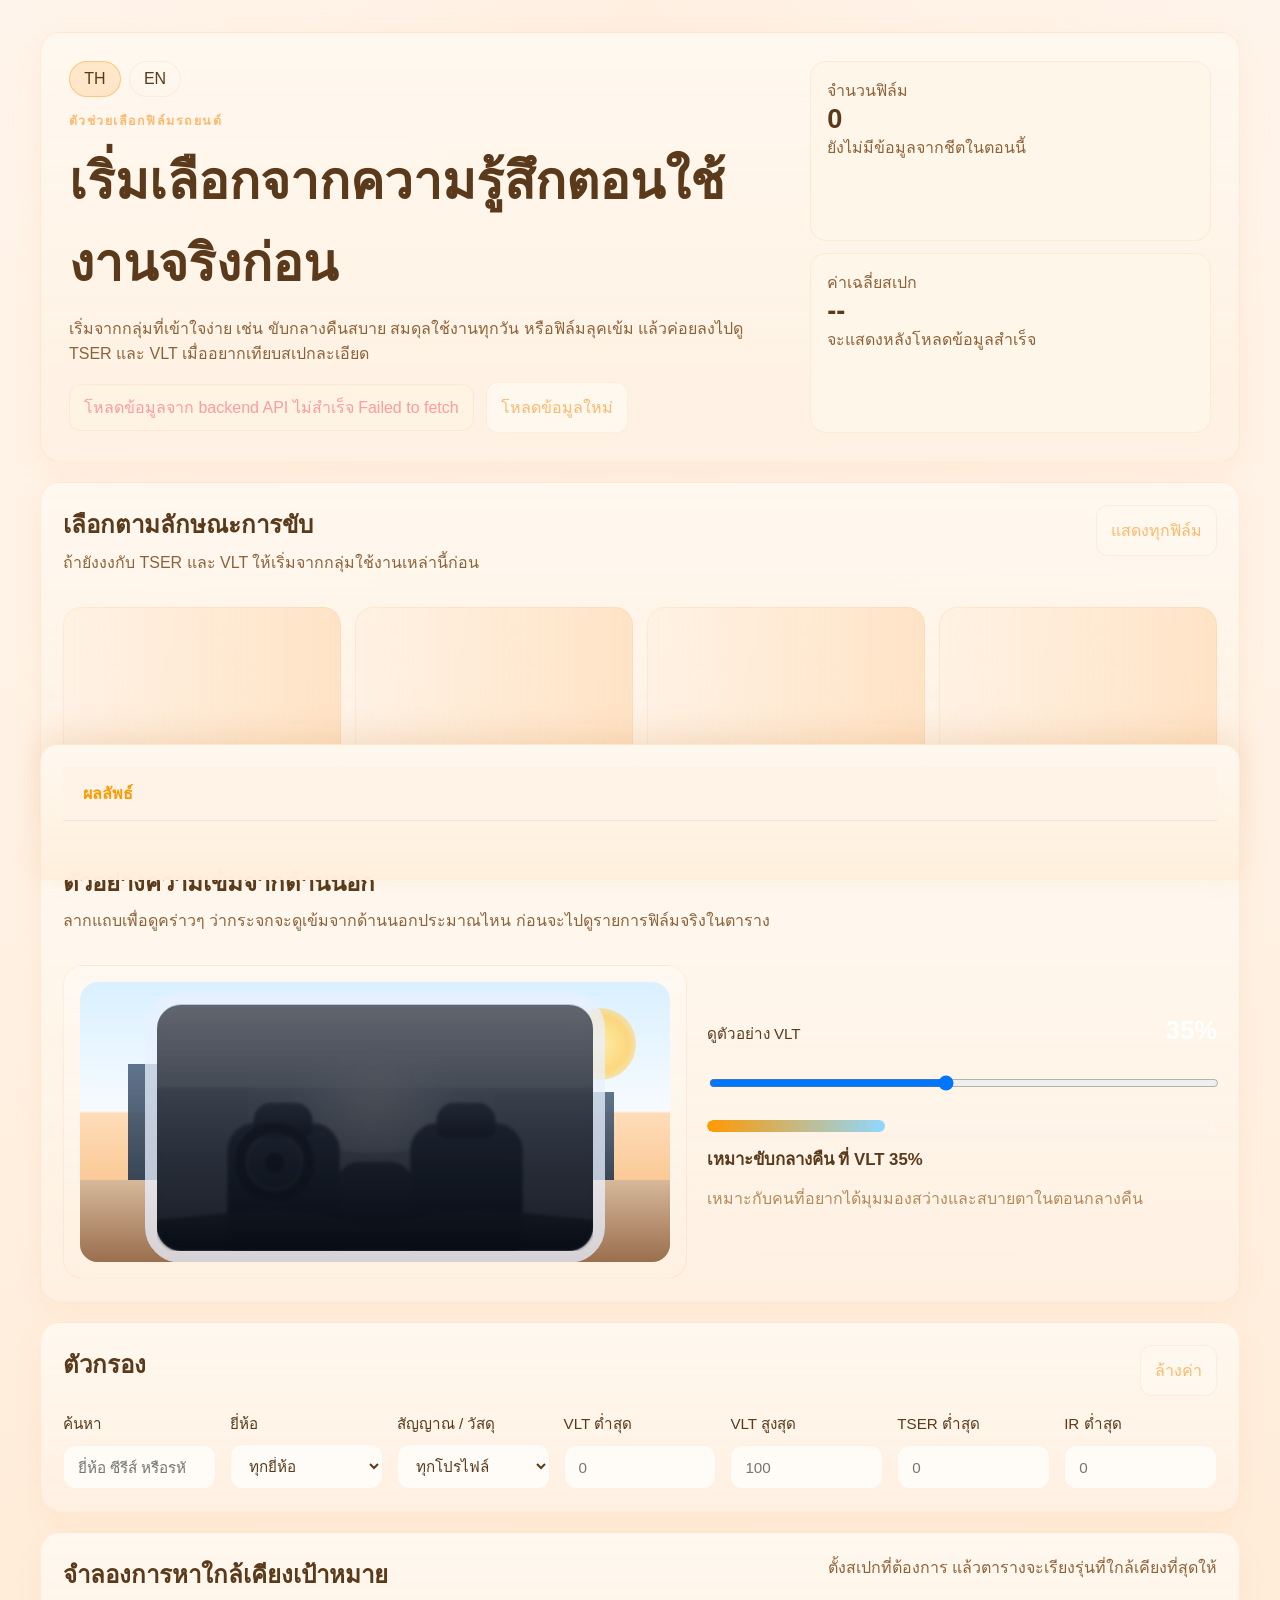
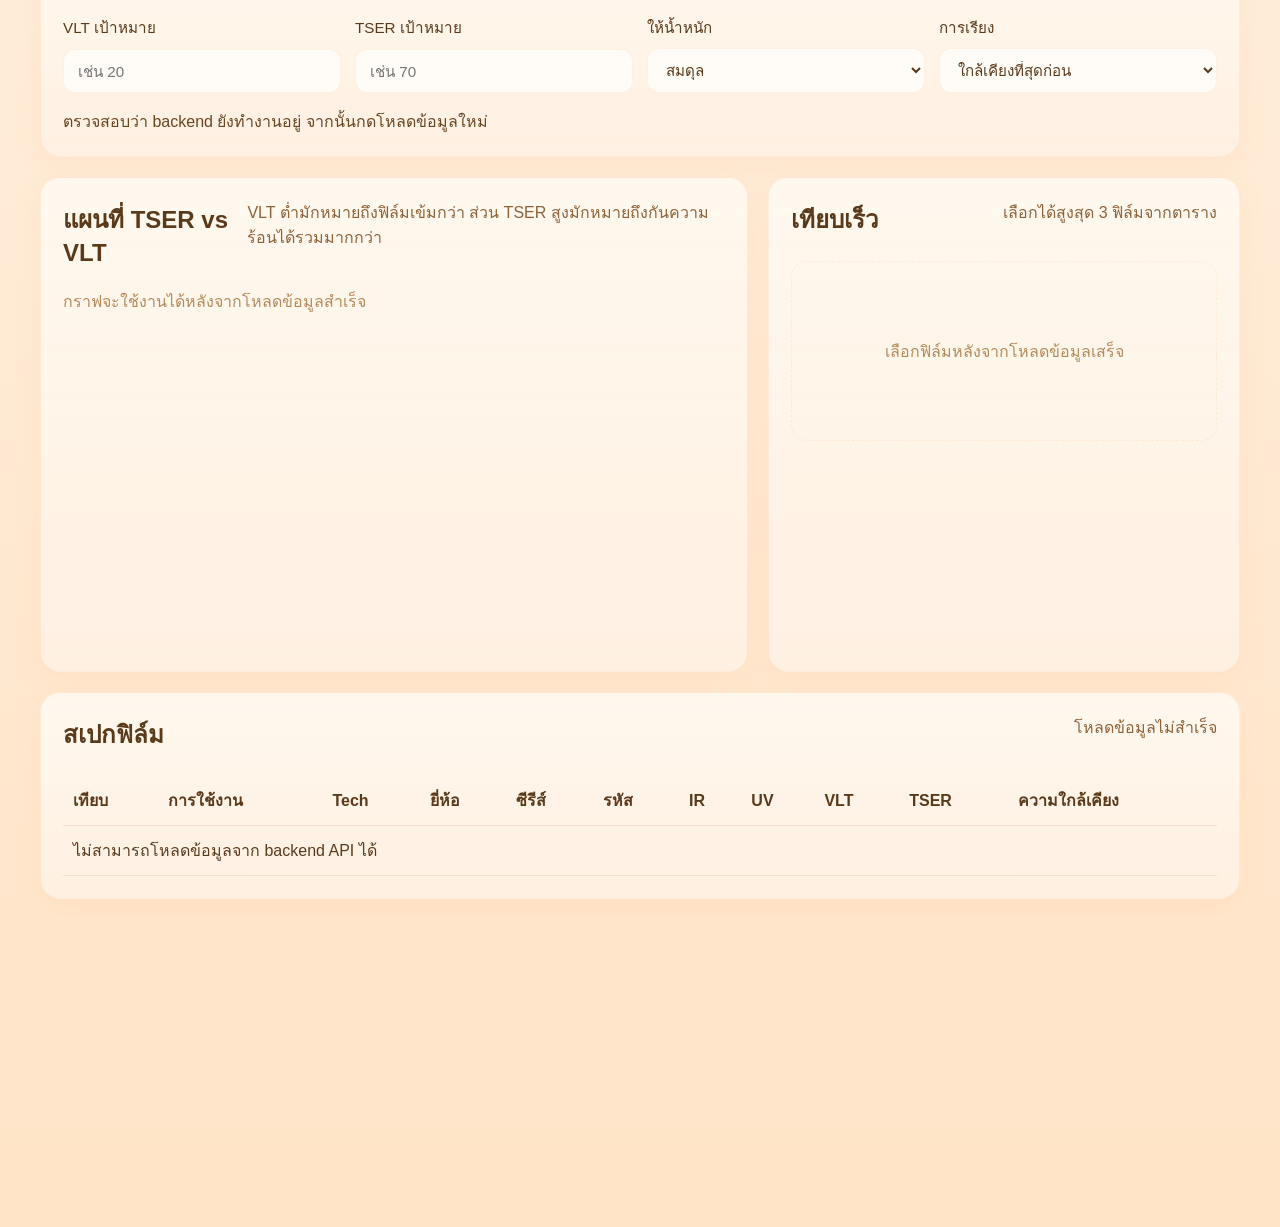
<file: index.html>
<!DOCTYPE html>
<html lang="en">
<head>
  <meta charset="UTF-8">
  <meta name="viewport" content="width=device-width, initial-scale=1.0">
  <title>Car Film Spec Checker</title>
  <link rel="stylesheet" href="styles.css">
</head>
<body>
  <main class="page">
    <section class="hero">
      <div>
        <div class="locale-switch" role="group" aria-label="Language switcher">
          <button class="locale-button" type="button" data-locale="th">TH</button>
          <button class="locale-button" type="button" data-locale="en">EN</button>
        </div>
        <p class="eyebrow" data-i18n="hero.eyebrow">Car film spec simulator</p>
        <h1 data-i18n="hero.title">Pick film by driving feel first</h1>
        <p class="intro" data-i18n="hero.intro">
          Start with simple groups like night-friendly, balanced, or dark privacy film. Then drill into TSER and VLT only when you need exact specs.
        </p>
        <div class="data-source">
          <div id="dataStatus" class="data-status">Connecting to backend API...</div>
          <button id="reloadData" class="ghost-button" type="button" data-i18n="actions.reloadSheet">Reload data</button>
        </div>
      </div>
      <div class="hero-stats" id="heroStats"></div>
    </section>

    <section class="panel use-cases">
      <div class="panel-heading">
        <div>
          <h2 data-i18n="useCases.heading">Pick by driving use</h2>
          <p data-i18n="useCases.intro">Use these quick groups if TSER and VLT numbers still feel abstract.</p>
        </div>
        <button id="clearUseCase" class="ghost-button" type="button" data-i18n="actions.showAllFilms">Show all films</button>
      </div>
      <div id="useCaseGroups" class="use-case-grid"></div>
    </section>

    <section class="panel preview-panel">
      <div class="panel-heading">
        <div>
          <h2 data-i18n="preview.heading">VLT outside preview</h2>
          <p data-i18n="preview.intro">Drag the slider to estimate how dark the glass looks from outside before you compare the sheet rows.</p>
        </div>
      </div>
      <div class="preview-layout">
        <div class="preview-stage">
          <div class="preview-scene" aria-hidden="true">
            <div class="preview-sun"></div>
            <div class="preview-building preview-building-a"></div>
            <div class="preview-building preview-building-b"></div>
            <div class="preview-road"></div>
            <div class="preview-window-frame">
              <div class="preview-interior" aria-hidden="true">
                <div class="interior-headliner"></div>
                <div class="interior-rear-glow"></div>
                <div class="interior-seat interior-seat-left">
                  <div class="seat-headrest"></div>
                </div>
                <div class="interior-seat interior-seat-right">
                  <div class="seat-headrest"></div>
                </div>
                <div class="interior-console"></div>
                <div class="interior-wheel"></div>
                <div class="interior-dash"></div>
              </div>
              <div id="previewGlass" class="preview-glass"></div>
            </div>
          </div>
        </div>
        <div class="preview-controls">
          <label class="preview-range-label" for="vltPreview">
            <span data-i18n="preview.label">Preview VLT</span>
            <strong id="vltPreviewValue">35%</strong>
          </label>
          <input id="vltPreview" type="range" min="5" max="70" step="1" value="35">
          <div class="preview-meter" aria-hidden="true">
            <div id="previewMeter" class="preview-meter-fill"></div>
          </div>
          <p id="vltPreviewLabel" class="preview-label"></p>
          <p id="vltPreviewHint" class="preview-hint"></p>
        </div>
      </div>
    </section>

    <section class="panel controls">
      <div class="panel-heading">
        <h2 data-i18n="filters.heading">Filters</h2>
        <button id="resetFilters" class="ghost-button" type="button" data-i18n="actions.reset">Reset</button>
      </div>
      <div class="control-grid">
        <label>
          <span data-i18n="filters.search">Search</span>
          <input id="searchInput" type="search" placeholder="Brand, series, or code" data-i18n-placeholder="filters.searchPlaceholder">
        </label>
        <label>
          <span data-i18n="filters.brand">Brand</span>
          <select id="brandFilter">
            <option value="" data-i18n="filters.allBrands">All brands</option>
          </select>
        </label>
        <label>
          <span data-i18n="filters.signalProfile">Signal / Material</span>
          <select id="signalFilter">
            <option value="" data-i18n="filters.allSignalProfiles">All signal profiles</option>
            <option value="signal-friendly" data-i18n="filters.signalFriendly">Signal / GPS friendly</option>
            <option value="ceramic" data-i18n="filters.ceramic">Ceramic</option>
            <option value="ceramic100" data-i18n="filters.ceramic100">Ceramic 100%</option>
            <option value="metalized" data-i18n="filters.metalized">Metalized</option>
          </select>
        </label>
        <label>
          <span data-i18n="filters.minVlt">Min VLT</span>
          <input id="minVlt" type="number" min="0" max="100" step="0.1" placeholder="0">
        </label>
        <label>
          <span data-i18n="filters.maxVlt">Max VLT</span>
          <input id="maxVlt" type="number" min="0" max="100" step="0.1" placeholder="100">
        </label>
        <label>
          <span data-i18n="filters.minTser">Min TSER</span>
          <input id="minTser" type="number" min="0" max="100" step="0.1" placeholder="0">
        </label>
        <label>
          <span data-i18n="filters.minIr">Min IR</span>
          <input id="minIr" type="number" min="0" max="100" step="0.1" placeholder="0">
        </label>
      </div>
    </section>

    <section class="panel matcher">
      <div class="panel-heading">
        <h2 data-i18n="matcher.heading">Target match simulator</h2>
        <p data-i18n="matcher.intro">Set your desired spec and the table will rank the closest matches.</p>
      </div>
      <div class="control-grid">
        <label>
          <span data-i18n="matcher.targetVlt">Target VLT</span>
          <input id="targetVlt" type="number" min="0" max="100" step="0.1" placeholder="e.g. 20" data-i18n-placeholder="matcher.targetVltPlaceholder">
        </label>
        <label>
          <span data-i18n="matcher.targetTser">Target TSER</span>
          <input id="targetTser" type="number" min="0" max="100" step="0.1" placeholder="e.g. 70" data-i18n-placeholder="matcher.targetTserPlaceholder">
        </label>
        <label>
          <span data-i18n="matcher.priority">Priority</span>
          <select id="priorityMode">
            <option value="balanced" data-i18n="matcher.priorityBalanced">Balanced</option>
            <option value="tser" data-i18n="matcher.priorityTser">Prefer TSER</option>
            <option value="vlt" data-i18n="matcher.priorityVlt">Prefer VLT</option>
          </select>
        </label>
        <label>
          <span data-i18n="matcher.show">Show</span>
          <select id="sortMode">
            <option value="match" data-i18n="matcher.sortMatch">Best match first</option>
            <option value="tser-desc" data-i18n="matcher.sortTserDesc">Highest TSER first</option>
            <option value="vlt-asc" data-i18n="matcher.sortVltAsc">Lowest VLT first</option>
            <option value="vlt-desc" data-i18n="matcher.sortVltDesc">Highest VLT first</option>
          </select>
        </label>
      </div>
      <div id="matchSummary" class="match-summary"></div>
    </section>

    <section class="insights-grid">
      <section class="panel">
        <div class="panel-heading">
          <h2 data-i18n="chart.heading">TSER vs VLT map</h2>
          <p data-i18n="chart.intro">Lower VLT usually means darker film. Higher TSER usually means stronger total heat rejection.</p>
        </div>
        <div id="chart" class="chart"></div>
      </section>
      <section class="panel">
        <div class="panel-heading">
          <h2 data-i18n="compare.heading">Quick compare</h2>
          <p data-i18n="compare.intro">Select up to 3 films from the table.</p>
        </div>
        <div id="comparePanel" class="compare-panel empty" data-i18n="compare.empty">No films selected yet.</div>
      </section>
    </section>

    <section class="panel">
      <div class="panel-heading">
        <h2 data-i18n="table.heading">Film specs</h2>
        <p id="resultCount"></p>
      </div>
      <div class="table-wrap">
        <table>
          <thead>
            <tr>
              <th data-i18n="table.compare">Compare</th>
              <th data-i18n="table.use">Use</th>
              <th data-i18n="table.tech">Tech</th>
              <th data-i18n="table.brand">Brand</th>
              <th data-i18n="table.series">Series</th>
              <th data-i18n="table.code">Code</th>
              <th>IR</th>
              <th>UV</th>
              <th>VLT</th>
              <th>TSER</th>
              <th data-i18n="table.match">Match</th>
            </tr>
          </thead>
          <tbody id="specTable"></tbody>
        </table>
      </div>
      <div id="specCards" class="spec-cards"></div>
    </section>
  </main>

  <section class="panel result-collapse" id="resultCollapsePanel">
    <details id="resultCollapseDetails" open>
      <summary>ผลลัพธ์</summary>
      <div id="collapseResultContent" class="collapse-result-content"></div>
    </details>
  </section>

  <script>
    window.__CARFILMCHECK_API_BASE_URL__ = "https://carfilmcheckservice.onrender.com";
  </script>
  <script src="app.js"></script>
</body>
</html>
</file>
<file: styles.css>
:root {
  color-scheme: light;
  --bg: #fff7f0;
  --panel: rgba(255, 236, 217, 0.92);
  --panel-soft: rgba(255, 243, 227, 0.82);
  --border: rgba(255, 183, 120, 0.18);
  --text: #5a3a1b;
  --muted: #b48a5a;
  --accent: #ffb86b;
  --accent-strong: #ff9900;
  --good: #4ed0a8;
  --warn: #ffd166;
  --shadow: 0 8px 24px rgba(255, 183, 120, 0.12);
}

* {
  box-sizing: border-box;
}

body {
  margin: 0;
  font-family: Inter, "Segoe UI", sans-serif;
  color: var(--text);
  background:
    radial-gradient(circle at top, rgba(255, 183, 120, 0.12), transparent 34%),
    linear-gradient(180deg, #fff7f0 0%, #ffe4c7 100%);
  padding-bottom: 260px;
}

.page {
  width: min(1200px, calc(100% - 32px));
  margin: 0 auto;
  padding: 32px 0 48px;
}

.hero,
.panel {
  background: linear-gradient(180deg, rgba(255, 248, 239, 0.98), rgba(255, 240, 226, 0.94));
  border: 1px solid var(--border);
  border-radius: 20px;
  box-shadow: var(--shadow);
}

.hero {
  display: grid;
  grid-template-columns: 1.8fr 1fr;
  gap: 20px;
  padding: 28px;
  margin-bottom: 20px;
}

.eyebrow {
  margin: 0 0 10px;
  text-transform: uppercase;
  letter-spacing: 0.12em;
  color: var(--accent);
  font-size: 0.78rem;
  font-weight: 700;
}

h1,
h2,
p {
  margin-top: 0;
}

h1 {
  font-size: clamp(2rem, 4vw, 3.3rem);
  margin-bottom: 12px;
}

.intro,
.panel-heading p,
#resultCount,
.match-summary,
.hero-stats .stat-label,
.hero-stats .stat-caption {
  color: #8e6238;
}

.data-source {
  display: flex;
  flex-wrap: wrap;
  align-items: center;
  gap: 12px;
}

.locale-switch {
  display: inline-flex;
  gap: 8px;
  margin-bottom: 14px;
}

.locale-button {
  width: auto;
  min-width: 52px;
  padding: 8px 12px;
  border-radius: 999px;
  background: rgba(255, 255, 255, 0.04);
}

.locale-button.active {
  border-color: rgba(255, 153, 0, 0.4);
  background: rgba(255, 185, 107, 0.28);
  color: var(--text);
}

.data-status {
  display: inline-flex;
  align-items: center;
  min-height: 44px;
  padding: 10px 14px;
  border-radius: 12px;
  background: rgba(255, 243, 227, 0.96);
  border: 1px solid var(--border);
  color: var(--text);
}

.data-status.loading {
  color: #9a6c3d;
}

.data-status.ready {
  color: var(--good);
}

.data-status.error {
  color: #ff9c9c;
}

.hero-stats {
  display: grid;
  gap: 12px;
}

.stat-card {
  padding: 16px;
  border-radius: 16px;
  background: rgba(255, 246, 234, 0.94);
  border: 1px solid var(--border);
}

.stat-value {
  display: block;
  font-size: 1.7rem;
  font-weight: 700;
  color: var(--text);
}

.panel {
  padding: 22px;
  margin-bottom: 20px;
}

.use-case-grid {
  display: grid;
  grid-template-columns: repeat(auto-fit, minmax(220px, 1fr));
  gap: 14px;
}

.use-case-card {
  display: grid;
  gap: 10px;
  text-align: left;
  padding: 18px;
  border-radius: 18px;
  border: 1px solid var(--border);
  background: linear-gradient(180deg, rgba(255, 250, 244, 0.98), rgba(255, 240, 226, 0.92));
  transition: transform 180ms ease, border-color 180ms ease, box-shadow 180ms ease;
}

.use-case-card:hover,
.use-case-card.active {
  transform: translateY(-2px);
  border-color: rgba(255, 153, 0, 0.38);
  box-shadow: 0 14px 28px rgba(193, 124, 48, 0.14);
}

.use-case-card strong {
  font-size: 1.05rem;
}

.use-case-range,
.use-case-count {
  color: var(--accent);
  font-size: 0.85rem;
  font-weight: 700;
}

.use-case-summary,
.use-case-samples,
.empty-copy {
  color: var(--muted);
  line-height: 1.5;
}

.skeleton-card {
  min-height: 190px;
  background: linear-gradient(90deg, rgba(255, 240, 226, 0.72), rgba(255, 224, 191, 0.92), rgba(255, 240, 226, 0.72));
  background-size: 220% 100%;
  animation: shimmer 1.8s linear infinite;
}

.preview-layout {
  display: grid;
  grid-template-columns: minmax(0, 1.1fr) minmax(280px, 0.9fr);
  gap: 20px;
  align-items: center;
}

.preview-stage {
  padding: 16px;
  border-radius: 20px;
  border: 1px solid var(--border);
  background: linear-gradient(180deg, rgba(255, 249, 241, 0.98), rgba(255, 240, 226, 0.94));
}

.preview-scene {
  position: relative;
  min-height: 280px;
  overflow: hidden;
  border-radius: 18px;
  background: linear-gradient(180deg, #d9f0ff 0%, #f7fbff 46%, #ffdcb8 47%, #f3b36c 100%);
}

.preview-sun {
  position: absolute;
  top: 26px;
  right: 34px;
  width: 72px;
  height: 72px;
  border-radius: 50%;
  background: radial-gradient(circle, rgba(255, 236, 163, 0.98) 0%, rgba(255, 209, 102, 0.84) 55%, rgba(255, 209, 102, 0) 100%);
}

.preview-building {
  position: absolute;
  bottom: 78px;
  width: 120px;
  background: linear-gradient(180deg, rgba(75, 99, 125, 0.88), rgba(48, 63, 82, 0.96));
}

.preview-building-a {
  left: 48px;
  height: 120px;
}

.preview-building-b {
  right: 56px;
  height: 92px;
}

.preview-road {
  position: absolute;
  inset: auto 0 0;
  height: 82px;
  background: linear-gradient(180deg, #d7b89a 0%, #9a6f4e 100%);
}

.preview-window-frame {
  position: absolute;
  left: 50%;
  top: 52%;
  transform: translate(-50%, -50%);
  width: min(82%, 460px);
  aspect-ratio: 1.7 / 1;
  border-radius: 36px;
  border: 12px solid rgba(233, 241, 255, 0.76);
  box-shadow: inset 0 0 0 5px rgba(12, 20, 33, 0.45);
  overflow: hidden;
}

.preview-interior {
  position: absolute;
  inset: 0;
  background:
    linear-gradient(180deg, rgba(234, 239, 247, 0.96) 0%, rgba(178, 188, 202, 0.94) 34%, rgba(116, 128, 145, 0.96) 100%);
}

.interior-headliner,
.interior-rear-glow,
.interior-seat,
.interior-console,
.interior-wheel,
.interior-dash,
.seat-headrest {
  position: absolute;
}

.interior-headliner {
  inset: 0 0 auto;
  height: 34%;
  background: linear-gradient(180deg, rgba(249, 251, 255, 0.94), rgba(214, 221, 232, 0.86));
}

.interior-rear-glow {
  left: 50%;
  top: 20%;
  width: 54%;
  height: 40%;
  transform: translateX(-50%);
  border-radius: 50%;
  background: radial-gradient(circle, rgba(255, 255, 255, 0.7) 0%, rgba(235, 242, 252, 0.5) 36%, rgba(235, 242, 252, 0) 72%);
}

.interior-seat {
  bottom: -2%;
  width: 26%;
  height: 54%;
  border-radius: 28px 28px 18px 18px;
  background: linear-gradient(180deg, rgba(73, 84, 102, 0.96), rgba(30, 37, 49, 0.98));
  box-shadow: inset 0 0 0 2px rgba(255, 255, 255, 0.08);
}

.interior-seat-left {
  left: 16%;
}

.interior-seat-right {
  right: 16%;
}

.seat-headrest {
  left: 50%;
  top: -15%;
  width: 52%;
  height: 26%;
  transform: translateX(-50%);
  border-radius: 18px 18px 10px 10px;
  background: linear-gradient(180deg, rgba(88, 99, 118, 0.96), rgba(45, 53, 67, 0.98));
}

.interior-console {
  left: 50%;
  bottom: -4%;
  width: 18%;
  height: 40%;
  transform: translateX(-50%);
  border-radius: 24px 24px 10px 10px;
  background: linear-gradient(180deg, rgba(70, 78, 93, 0.96), rgba(27, 32, 44, 0.98));
}

.interior-wheel {
  left: 18%;
  bottom: 20%;
  width: 18%;
  aspect-ratio: 1;
  border-radius: 50%;
  border: 10px solid rgba(40, 46, 58, 0.98);
  box-shadow: inset 0 0 0 4px rgba(152, 163, 179, 0.16);
}

.interior-wheel::before {
  content: "";
  position: absolute;
  left: 50%;
  top: 50%;
  width: 34%;
  height: 34%;
  transform: translate(-50%, -50%);
  border-radius: 50%;
  background: rgba(35, 41, 51, 0.96);
}

.interior-dash {
  inset: auto 0 0;
  height: 24%;
  background: linear-gradient(180deg, rgba(83, 94, 110, 0.84), rgba(33, 39, 49, 0.98));
  clip-path: polygon(0 48%, 16% 36%, 28% 32%, 38% 40%, 46% 56%, 54% 56%, 62% 40%, 72% 32%, 84% 36%, 100% 48%, 100% 100%, 0 100%);
}

.preview-glass {
  position: absolute;
  inset: 0;
  background: linear-gradient(180deg, rgba(16, 22, 34, 0.65), rgba(4, 8, 16, 0.82));
  backdrop-filter: blur(1.5px);
}

.preview-controls {
  display: grid;
  gap: 14px;
}

.preview-range-label {
  display: flex;
  justify-content: space-between;
  align-items: baseline;
  gap: 12px;
}

.preview-range-label strong {
  font-size: 1.6rem;
  color: white;
}

.preview-meter {
  height: 12px;
  border-radius: 999px;
  background: rgba(255, 255, 255, 0.08);
  overflow: hidden;
}

.preview-meter-fill {
  height: 100%;
  width: 35%;
  border-radius: inherit;
  background: linear-gradient(90deg, var(--accent-strong), #8fd8ff);
}

.preview-label {
  margin-bottom: 0;
  font-size: 1.05rem;
  font-weight: 700;
}

.preview-hint {
  color: var(--muted);
  line-height: 1.6;
}

.panel-heading {
  display: flex;
  justify-content: space-between;
  gap: 12px;
  align-items: start;
  margin-bottom: 16px;
}

.panel-heading h2 {
  margin-bottom: 6px;
}

.control-grid {
  display: grid;
  grid-template-columns: repeat(auto-fit, minmax(150px, 1fr));
  gap: 14px;
}

label {
  display: grid;
  gap: 8px;
  font-size: 0.95rem;
}

input,
select,
button {
  width: 100%;
  border: 1px solid var(--border);
  border-radius: 12px;
  background: rgba(255, 252, 248, 0.98);
  color: var(--text);
  padding: 12px 14px;
  font: inherit;
}

button {
  cursor: pointer;
}

.ghost-button {
  width: auto;
  color: var(--accent);
  background: rgba(255, 248, 239, 0.98);
}

.match-summary {
  margin-top: 16px;
  min-height: 24px;
  color: #6a4521;
}

.insights-grid {
  display: grid;
  grid-template-columns: 1.2fr 0.8fr;
  gap: 20px;
}

.chart {
  min-height: 360px;
}

.chart svg {
  width: 100%;
  height: 100%;
  display: block;
}

.chart-shell {
  overflow-x: auto;
  padding-bottom: 8px;
}

.chart-hint {
  margin: 14px 0 0;
  color: var(--muted);
}

.chart-meta-panel {
  display: grid;
  gap: 12px;
  margin-top: 14px;
  padding: 16px;
  border-radius: 16px;
  border: 1px solid var(--border);
  background: rgba(255, 248, 239, 0.98);
}

.chart-hit-area {
  cursor: pointer;
}

.chart-compare-button {
  justify-self: start;
}

.chart-skeleton {
  min-height: 320px;
  border-radius: 18px;
  background: linear-gradient(90deg, rgba(255, 240, 226, 0.72), rgba(255, 224, 191, 0.92), rgba(255, 240, 226, 0.72));
  background-size: 220% 100%;
  animation: shimmer 1.8s linear infinite;
}

.compare-panel {
  display: grid;
  gap: 10px;
}

.compare-panel.empty {
  display: flex;
  min-height: 180px;
  align-items: center;
  justify-content: center;
  border: 1px dashed var(--border);
  border-radius: 16px;
  color: var(--muted);
}

.compare-card {
  background: rgba(255, 248, 239, 0.98);
  border: 1px solid var(--border);
  border-radius: 16px;
  padding: 16px;
}

.compare-card h3 {
  margin: 0 0 4px;
}

.compare-meta {
  color: var(--muted);
  margin-bottom: 10px;
}

.compare-tag-row {
  margin-bottom: 12px;
}

.spec-grid {
  display: grid;
  grid-template-columns: repeat(2, minmax(0, 1fr));
  gap: 8px;
}

.spec-pill {
  border-radius: 999px;
  background: rgba(255, 232, 204, 0.9);
  color: var(--text);
  padding: 8px 10px;
  font-size: 0.9rem;
}

.table-wrap {
  overflow: auto;
}

.spec-cards {
  display: none;
  gap: 12px;
}

.spec-card {
  display: grid;
  gap: 12px;
  padding: 16px;
  border-radius: 16px;
  border: 1px solid var(--border);
  background: var(--panel-soft);
}

.spec-card-header {
  display: flex;
  justify-content: space-between;
  align-items: start;
  gap: 12px;
}

.spec-card-title {
  font-size: 1.05rem;
  font-weight: 700;
}

.spec-card-subtitle {
  margin-top: 4px;
  color: var(--muted);
}

.spec-card-toggle {
  display: inline-flex;
  align-items: center;
  gap: 8px;
}

.spec-card-toggle input {
  width: 18px;
  height: 18px;
  padding: 0;
}

.spec-card-tags {
  display: flex;
  flex-wrap: wrap;
  gap: 8px;
}

.spec-grid-mobile {
  grid-template-columns: repeat(2, minmax(0, 1fr));
}

.spec-card-match {
  display: flex;
  justify-content: flex-start;
}

table {
  width: 100%;
  border-collapse: collapse;
  min-width: 980px;
}

th,
td {
  padding: 12px 10px;
  border-bottom: 1px solid rgba(176, 120, 63, 0.14);
  text-align: left;
}

tbody tr:hover {
  background: rgba(255, 231, 204, 0.72);
}

.table-skeleton-row td {
  border-bottom: none;
}

.table-skeleton-line {
  height: 42px;
  border-radius: 12px;
  background: linear-gradient(90deg, rgba(255, 240, 226, 0.72), rgba(255, 224, 191, 0.92), rgba(255, 240, 226, 0.72));
  background-size: 220% 100%;
  animation: shimmer 1.8s linear infinite;
}

.match-badge {
  display: inline-flex;
  min-width: 74px;
  justify-content: center;
  padding: 6px 10px;
  border-radius: 999px;
  font-weight: 700;
}

.match-excellent {
  background: rgba(78, 208, 168, 0.15);
  color: var(--good);
}

.match-good {
  background: rgba(120, 166, 255, 0.15);
  color: #a6c3ff;
}

.match-fair {
  background: rgba(255, 209, 102, 0.15);
  color: var(--warn);
}

.use-case-badge {
  display: inline-flex;
  align-items: center;
  justify-content: center;
  padding: 6px 10px;
  border-radius: 999px;
  font-size: 0.82rem;
  font-weight: 700;
  white-space: nowrap;
}

.use-case-night {
  background: rgba(78, 208, 168, 0.16);
  color: #7af0c6;
}

.use-case-balanced {
  background: rgba(120, 166, 255, 0.16);
  color: #b5cbff;
}

.use-case-dark {
  background: rgba(255, 209, 102, 0.16);
  color: #ffe09a;
}

.use-case-privacy {
  background: rgba(247, 140, 107, 0.16);
  color: #ffc1a9;
}

.tech-badge,
.tech-empty,
.cell-muted {
  display: inline-flex;
  align-items: center;
  justify-content: center;
  padding: 6px 10px;
  border-radius: 999px;
  font-size: 0.78rem;
  line-height: 1.2;
}

.tech-badge {
  margin-right: 6px;
  margin-bottom: 6px;
  border: 1px solid rgba(255, 255, 255, 0.08);
}

.tech-empty,
.cell-muted {
  color: var(--muted);
  background: rgba(255, 255, 255, 0.04);
}

.tech-ceramic,
.tech-ceramic100 {
  background: rgba(120, 166, 255, 0.12);
  color: #c6d9ff;
}

.tech-signalFriendly {
  background: rgba(78, 208, 168, 0.14);
  color: #91f0cf;
}

.tech-metalized {
  background: rgba(247, 140, 107, 0.14);
  color: #ffc1a9;
}

.axis-label,
.tick-label {
  fill: var(--muted);
  font-size: 12px;
}

.result-collapse {
  position: fixed;
  left: 50%;
  bottom: 0;
  transform: translateX(-50%);
  width: min(1200px, calc(100% - 24px));
  z-index: 1000;
  border-radius: 18px 18px 0 0;
  border-bottom-left-radius: 0;
  border-bottom-right-radius: 0;
  background: linear-gradient(180deg, rgba(255, 248, 239, 0.99), rgba(255, 239, 219, 0.98));
  box-shadow: 0 -10px 30px rgba(193, 124, 48, 0.16);
  overflow: hidden;
}

.result-collapse details {
  width: 100%;
}

.result-collapse summary {
  list-style: none;
  cursor: pointer;
  padding: 14px 20px;
  font-weight: 800;
  color: var(--accent-strong);
  background: rgba(255, 244, 232, 0.95);
  border-bottom: 1px solid rgba(176, 120, 63, 0.12);
}

.result-collapse summary::-webkit-details-marker {
  display: none;
}

.result-collapse[open] summary {
  border-bottom: 1px solid rgba(176, 120, 63, 0.12);
}

.collapse-result-content {
  padding: 16px 20px 20px;
  color: var(--text);
}

.collapse-result-lead {
  font-size: 1rem;
  font-weight: 700;
  margin-bottom: 10px;
  color: #5b3a1a;
}

.collapse-result-list {
  margin: 0;
  padding-left: 1.2rem;
  display: grid;
  gap: 8px;
}

.collapse-result-list li {
  background: rgba(255, 252, 247, 0.95);
  border: 1px solid rgba(176, 120, 63, 0.14);
  border-radius: 12px;
  padding: 10px 12px;
}

.collapse-result-meta {
  color: #8e6238;
}

@media (max-width: 960px) {
  body {
    padding-bottom: 300px;
  }

  .result-collapse {
    width: calc(100% - 16px);
  }
}

.grid-line {
  stroke: rgba(176, 120, 63, 0.16);
  stroke-dasharray: 4 4;
}

.dot-label {
  fill: var(--text);
  font-size: 11px;
}

button:disabled {
  opacity: 0.55;
  cursor: not-allowed;
}

@keyframes shimmer {
  from {
    background-position: 0% 0;
  }

  to {
    background-position: 200% 0;
  }
}

@media (max-width: 920px) {
  .hero,
  .insights-grid,
  .preview-layout {
    grid-template-columns: 1fr;
  }

  .preview-window-frame {
    width: calc(100% - 28px);
  }
}

@media (max-width: 760px) {
  .page {
    width: min(100% - 20px, 1200px);
    padding-top: 20px;
  }

  .hero,
  .panel {
    border-radius: 18px;
  }

  .table-wrap {
    display: none;
  }

  .spec-cards {
    display: grid;
  }

  .panel-heading {
    flex-direction: column;
    align-items: stretch;
  }

  .data-source {
    align-items: stretch;
  }

  .spec-card-header {
    flex-direction: column;
  }

  .spec-card-toggle {
    justify-content: space-between;
  }

  .chart-meta-panel {
    padding: 14px;
  }
}
</file>
